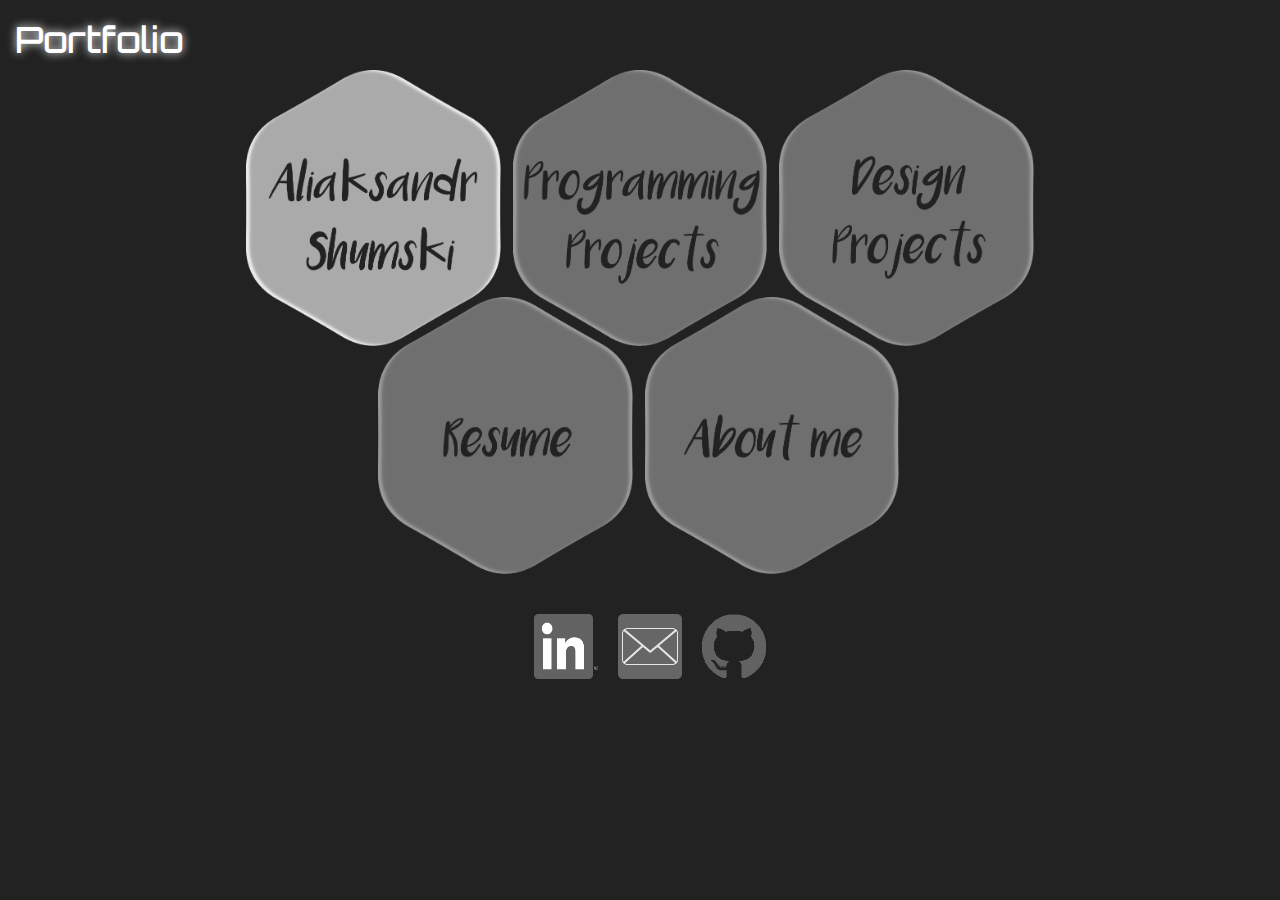
<file: index.html>
<!DOCTYPE html>
<html lang="en">
<head>
	<meta charset="utf-8">
	<meta name="viewport" content="width=device-width, initial-scale=1">
	<!-- Latest compiled and minified CSS -->
	<link rel="stylesheet" href="https://maxcdn.bootstrapcdn.com/bootstrap/3.3.7/css/bootstrap.min.css" integrity="sha384-BVYiiSIFeK1dGmJRAkycuHAHRg32OmUcww7on3RYdg4Va+PmSTsz/K68vbdEjh4u" crossorigin="anonymous">
	<link href="https://fonts.googleapis.com/css?family=Orbitron:400,700" rel="stylesheet">
	<link rel="stylesheet" type="text/css" href="css/style.css">
 	<script src="https://ajax.googleapis.com/ajax/libs/jquery/1.12.4/jquery.min.js"></script>
	<!-- Latest compiled and minified JavaScript -->
	<script src="https://maxcdn.bootstrapcdn.com/bootstrap/3.3.7/js/bootstrap.min.js" integrity="sha384-Tc5IQib027qvyjSMfHjOMaLkfuWVxZxUPnCJA7l2mCWNIpG9mGCD8wGNIcPD7Txa" crossorigin="anonymous"></script>
</head>
<body>
	<div class="container-fluid pageBody mPageAnimation">
		<h1>Portfolio</h1>
		<div class="row">
			<div class="col-sm-2" ></div>
			<div class="col-sm-8">
				<div class="row">
					<div class="col-sm-4 imageSize">
							<img class="img-responsive mainPage RotatePic" src="images/MainPage/Name.png" alt="Name Image">
					</div>
					<div class="col-sm-4 imageSize">
						<a href="programmingProjects.html">
							<img class="img-responsive mainPage RotatePic" src="images/MainPage/ProgrammingProjects.png" alt="Programming Image">
						</a>
					</div>
					<div class="col-sm-4 imageSize">
						<a href="designProjects.html">
							<img class="img-responsive mainPage RotatePic" src="images/MainPage/DesignProjects.png" alt="DesignImage">
						</a>
					</div>
				</div>
				<div class="row">
					<div class="col-sm-4 imageSize">
						<a href="Resume.html">
							<img class="img-responsive mainPage RotatePic" src="images/MainPage/Resume.png" alt="ResumeImage">
						</a>
					</div>
					<div class="col-sm-4 imageSize">
						<a href="about.html">
							<img class="img-responsive mainPage RotatePic" src="images/MainPage/AboutMe.png" alt="AboutMeImage">
						</a>
					</div>
				</div>
			</div>
			<div class="col-sm-2"></div>
		</div>
		<div class="icons">
			<a href="https://www.linkedin.com/in/aliaksandrshumski">
				<img class="img-responsive RotatePic" src="images/About/LinkenIn.png" alt="LinkenIn">
			</a>
			<a href="mailto:alexshum14@gmail.com?Subject=Email%20From%20The%20Web">
				<img class="img-responsive RotatePic" src="images/About/Email.png" alt="Email Image">
			</a>
			<a href="https://github.com/Sasha-Shum">
				<img class="img-responsive RotatePic" src="images/About/GitHubMark5.png" alt="GitHubMark">
			</a>
		</div>
	</div>
</body>
</html>
</file>
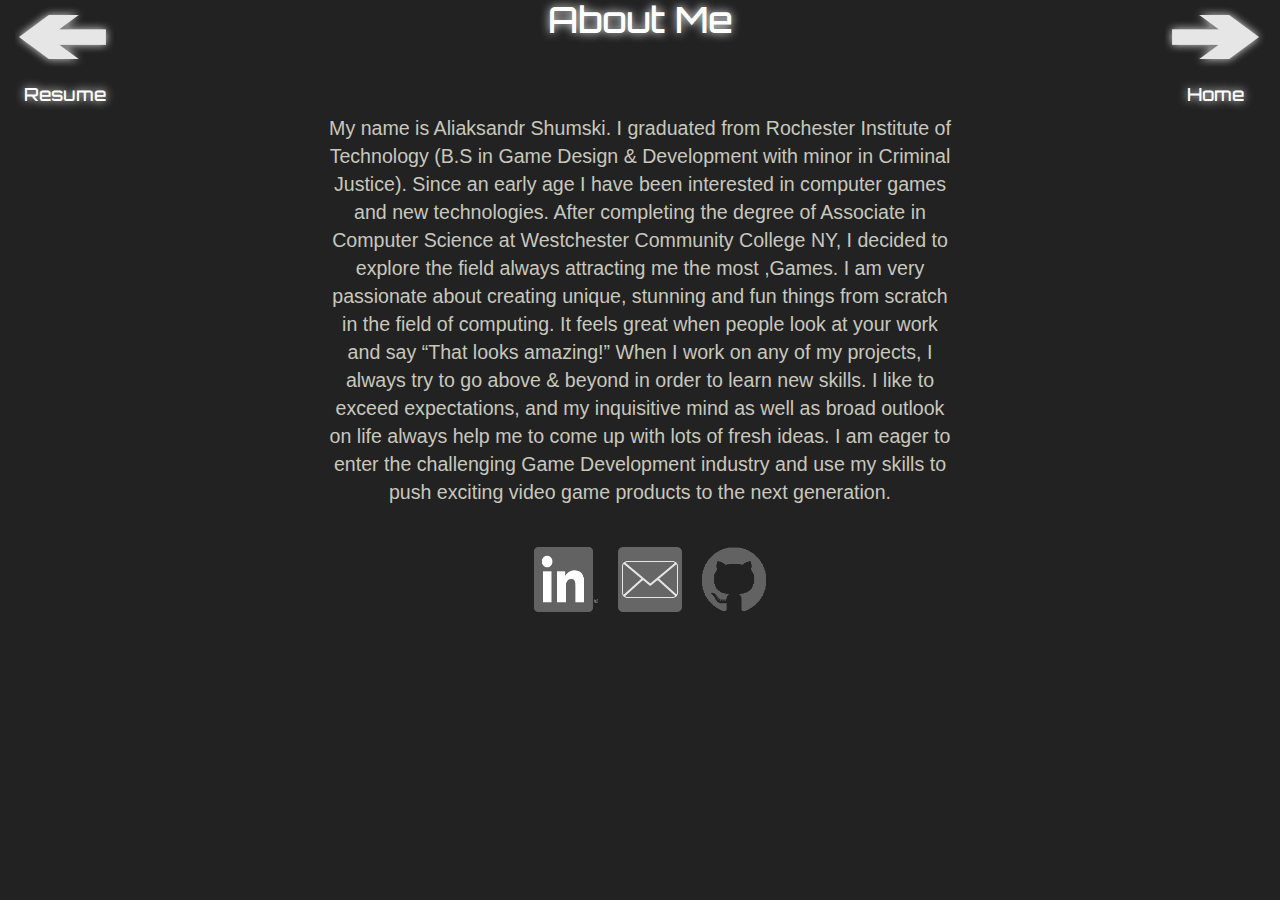
<file: about.html>
<!DOCTYPE html>
<html lang="en">
<head>
	<meta charset="utf-8">
	<meta name="viewport" content="width=device-width, initial-scale=1">
	<!-- Latest compiled and minified CSS -->
	<link rel="stylesheet" href="https://maxcdn.bootstrapcdn.com/bootstrap/3.3.7/css/bootstrap.min.css" integrity="sha384-BVYiiSIFeK1dGmJRAkycuHAHRg32OmUcww7on3RYdg4Va+PmSTsz/K68vbdEjh4u" crossorigin="anonymous">
	<link href="https://fonts.googleapis.com/css?family=Orbitron:400,700" rel="stylesheet">
	<link rel="stylesheet" type="text/css" href="css/style.css">
 	<script src="https://ajax.googleapis.com/ajax/libs/jquery/1.12.4/jquery.min.js"></script>
	<!-- Latest compiled and minified JavaScript -->
	<script src="https://maxcdn.bootstrapcdn.com/bootstrap/3.3.7/js/bootstrap.min.js" integrity="sha384-Tc5IQib027qvyjSMfHjOMaLkfuWVxZxUPnCJA7l2mCWNIpG9mGCD8wGNIcPD7Txa" crossorigin="anonymous"></script>
</head>
<body>
   	<div class="container-fluid pageBody pPageAnimation">
			<div class="pHeader">
			<a href="Resume.html">
				<figure>
					<img class="img-responsive" src="images/ProgrammingPage/ArrowLeft.png" alt="ArrowLeft"
					onmouseover="this.src='images/ProgrammingPage/ArrowLeftHover.png';"
					onmouseout="this.src='images/ProgrammingPage/ArrowLeft.png';">
					<figcaption><h4>Resume</h4></figcaption>
				</figure>
			</a>
				<h1 class="text-center">About Me</h1>
			<a href="index.html">
				<figure>
					<img class="img-responsive" src="images/ProgrammingPage/ArrowRight.png" alt="ArrowRight"
					onmouseover="this.src='images/ProgrammingPage/ArrowRightHover.png';"
					onmouseout="this.src='images/ProgrammingPage/ArrowRight.png';">
					<figcaption><h4>Home</h4></figcaption>
				</figure>
			</a>
			</div>
	</div>
	<div class="container-fluid pageBody mPageAnimation">
		<div class="AboutMeInfo text-center">
			<p>My name is Aliaksandr Shumski. I graduated from Rochester Institute of Technology (B.S in Game Design & Development with minor in Criminal Justice). Since an early age I have been interested in computer games and new technologies. After completing the degree of Associate in Computer Science at Westchester Community College NY, I decided to explore the field always attracting me the most ,Games. I am very passionate about creating unique, stunning and fun things from scratch in the field of computing. It feels great when people look at your work and say “That looks amazing!”  When I work on any of my projects, I always try to go above & beyond in order to learn new skills. I like to exceed expectations, and  my inquisitive mind as well as broad outlook on life always help me to come up with lots of fresh ideas. I am eager to enter the challenging Game Development industry and use my skills to push exciting video game products to the next generation.</p>
		</div>
		<div class="icons">
			<a href="https://www.linkedin.com/in/aliaksandrshumski">
				<img class="img-responsive RotatePic" src="images/About/LinkenIn.png" alt="LinkenIn">
			</a>
			<a href="mailto:alexshum14@gmail.com?Subject=Email%20From%20The%20Web">
				<img class="img-responsive RotatePic" src="images/About/Email.png" alt="Email Image">
			</a>
			<a href="https://github.com/Sasha-Shum">
				<img class="img-responsive RotatePic" src="images/About/GitHubMark5.png" alt="GitHubMark">
			</a>
		</div>
	</div>
</body>
</html>
</file>
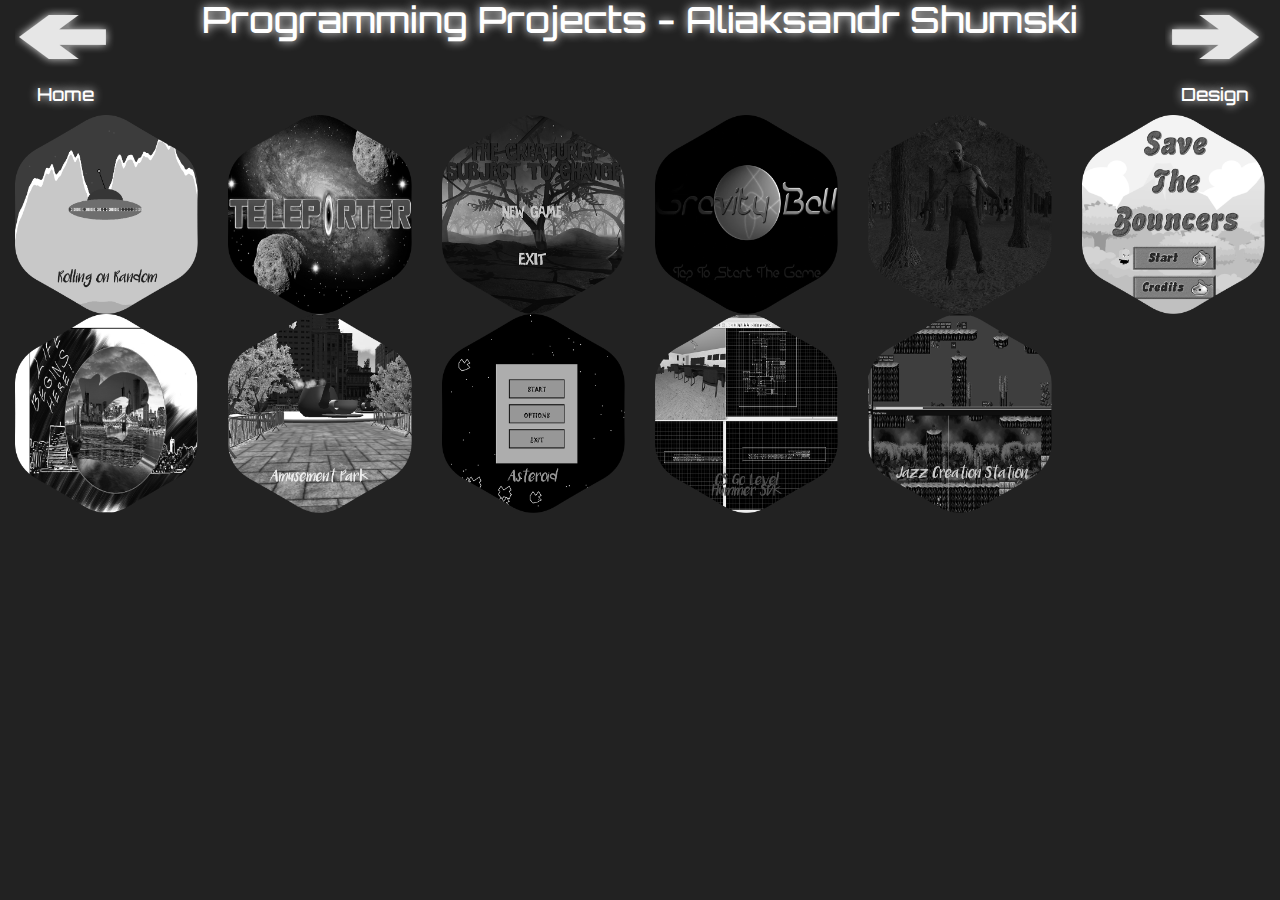
<file: programmingProjects.html>
<!DOCTYPE html>
<html lang="en">
<head>
	<meta charset="utf-8">
	<meta name="viewport" content="width=device-width, initial-scale=1">
	<!-- Latest compiled and minified CSS -->
	<link rel="stylesheet" href="https://maxcdn.bootstrapcdn.com/bootstrap/3.3.7/css/bootstrap.min.css" integrity="sha384-BVYiiSIFeK1dGmJRAkycuHAHRg32OmUcww7on3RYdg4Va+PmSTsz/K68vbdEjh4u" crossorigin="anonymous">
	<link href="https://fonts.googleapis.com/css?family=Orbitron:400,700" rel="stylesheet">
	<link rel="stylesheet" type="text/css" href="css/style.css">
 	<script src="https://ajax.googleapis.com/ajax/libs/jquery/1.12.4/jquery.min.js"></script>
	<!-- Latest compiled and minified JavaScript -->
	<script src="https://maxcdn.bootstrapcdn.com/bootstrap/3.3.7/js/bootstrap.min.js" integrity="sha384-Tc5IQib027qvyjSMfHjOMaLkfuWVxZxUPnCJA7l2mCWNIpG9mGCD8wGNIcPD7Txa" crossorigin="anonymous"></script>
</head>
<body>
	<div class="container-fluid pageBody pPageAnimation">
			<div class="pHeader">
			<a href="index.html">
				<figure>
					<img class="img-responsive" src="images/ProgrammingPage/ArrowLeft.png" alt="ArrowLeft" onmouseover="this.src='images/ProgrammingPage/ArrowLeftHover.png';"
					onmouseout="this.src='images/ProgrammingPage/ArrowLeft.png';">
					<figcaption><h4>Home</h4></figcaption>
				</figure>
			</a>
				<h1 class="text-center">Programming Projects - Aliaksandr Shumski</h1>
			<a href="designProjects.html">
				<figure>
					<img class="img-responsive" src="images/ProgrammingPage/ArrowRight.png" alt="ArrowRight"
					onmouseover="this.src='images/ProgrammingPage/ArrowRightHover.png';"
					onmouseout="this.src='images/ProgrammingPage/ArrowRight.png';">
					<figcaption><h4>Design</h4></figcaption>
				</figure>
			</a>
			</div>
	</div>
	<div class="container-fluid pageBody pPageAnimation">
		<div class="row">
			<div class="col-sm-2 imageSize">
				<a href="#openModal">
					<img class="img-responsive mainPage RotatePic" src="images/ProgrammingPage/RollingOnRandom.png" alt="Rolling Random">
				</a>
			</div>
			<div class="col-sm-2 imageSize">
				<a href="#openModalTeleporter">
					<img class="img-responsive mainPage RotatePic" src="images/ProgrammingPage/Teleporter.png" alt="Teleporter">
				</a>
			</div>
			<div class="col-sm-2 imageSize">
				<a href="#openModalCreature">
					<img class="img-responsive mainPage RotatePic" src="images/ProgrammingPage/TheCreature.png" alt="TheCreature">
				</a>
			</div>
			<div class="col-sm-2 imageSize">
				<a href="#openModalGravityBall">
					<img class="img-responsive mainPage RotatePic" src="images/ProgrammingPage/GraviBall.png" alt="GraviBall">
				</a>
			</div>
			<div class="col-sm-2 imageSize">
				<a href="#openModalZombieWorld">
					<img class="img-responsive mainPage RotatePic" src="images/ProgrammingPage/ZombieWorld.png" alt="ZombieWorld">
				</a>
			</div>
			<div class="col-sm-2 imageSize">
				<a href="#openModalSaveTheBouncers">
					<img class="img-responsive mainPage RotatePic" src="images/ProgrammingPage/SaveTheBouncer.png" alt="SaveTheBouncer">
				</a>
			</div>
		</div>
		<div class="row">
			<div class="col-sm-2 imageSize">
				<a href="#openModalLifeCommander">
					<img class="img-responsive mainPage RotatePic" src="images/ProgrammingPage/LifeCommander.png" alt="LifeCommander">
				</a>
			</div>
			<div class="col-sm-2 imageSize">
				<a href="#openModalAmusementPark">
					<img class="img-responsive mainPage RotatePic" src="images/ProgrammingPage/AmusementPark.png" alt="AmusementPark">
				</a>
			</div>
			<div class="col-sm-2 imageSize">
				<a href="#openModalAsteroids">
					<img class="img-responsive mainPage RotatePic" src="images/ProgrammingPage/Asteroid.png" alt="Asteroid">
				</a>
			</div>
			<div class="col-sm-2 imageSize">
				<a href="#openModalHammer">
					<img class="img-responsive mainPage RotatePic" src="images/ProgrammingPage/HummerSDK.png" alt="Hummer SDK">
				</a>
			</div>
			<div class="col-sm-2 imageSize">
				<a href="#openModalJCS">
					<img class="img-responsive mainPage RotatePic" src="images/ProgrammingPage/JCS.png" alt="Jazz Creation Station">
				</a>			
			</div>
			<div class="col-sm-2 imageSize">
			</div>
		</div>
	</div>
	<div id="openModal" class="modalDialog">
		<div>
			<a href="#close" title="Close" class="close">X</a>
			<h2 class="text-center"> Rolling On Random </h2>
			<p class="text-center"><b>Language:</b> Java <b>Platform:</b> Processing <b>Year:</b> 2015 Solo Project</p>
			<div id="rollingOnRandomCarousel" class="carousel slide" data-ride="carousel">
				<ol class="carousel-indicators">
					<li data-target="#rollingOnRandomCarousel" data-slide-to="0" class="active"></li>
					<li data-target="#rollingOnRandomCarousel" data-slide-to="1"></li>
					<li data-target="#rollingOnRandomCarousel" data-slide-to="2"></li>
				</ol>

				<div class="carousel-inner" role="listbox">
					<div class="item active">
						<img src="images/ProgrammingPage/ROR/Pic1.PNG" alt="RollingOnRandom1">
					</div>
					<div class="item">
						<img src="images/ProgrammingPage/ROR/Pic2.PNG" alt="RollingOnRandom2">
					</div>
					<div class="item">
						<img src="images/ProgrammingPage/ROR/Pic3.PNG" alt="RollingOnRandom3">
					</div>
				</div>
			</div>
			<div class="description">
				<h4>Description:</h4>
				<p>This project is a nice visual presentation of programmatically randomized visuals.</p>
				<h4> Mechanics:</h4>
				<p> A lot of randomization was used while we were working on this project.  The number of clouds and colors on the UFO ship were created by using randomized functions. Perlin Noise was used when creating the hills, water and UFO antenna.</p>
			</div>
		</div>
	</div>

	<div id="openModalTeleporter" class="modalDialog">
		<div>
			<a href="#close" title="Close" class="close">X</a>
			<h2 class="text-center"> Teleporter </h2>
			<p class="text-center"><b>Language:</b> Swift <b>Platform:</b> Xcode 7.1 <b>Year:</b> 2016 Team Project (2 people)</p>
			<div id="Teleporter" class="carousel slide" data-ride="carousel">
				<ol class="carousel-indicators">
					<li data-target="#Teleporter" data-slide-to="0" class="active"></li>
					<li data-target="#Teleporter" data-slide-to="1"></li>
					<li data-target="#Teleporter" data-slide-to="2"></li>
					<li data-target="#Teleporter" data-slide-to="3"></li>
					<li data-target="#Teleporter" data-slide-to="4"></li>
					<li data-target="#Teleporter" data-slide-to="5"></li>
				</ol>

				<div class="carousel-inner carouselHeight" role="listbox">
					<div class="item active">
						<iframe width="560" height="315" src="https://www.youtube.com/embed/ma-s5yFY1cc" frameborder="0" allowfullscreen></iframe>
					</div>
					<div class="item">
						<img src="images/ProgrammingPage/Teleport/Pic1.PNG" alt="Teleport1">
					</div>
					<div class="item">
						<img src="images/ProgrammingPage/Teleport/Pic2.PNG" alt="Teleport2">
					</div>
					<div class="item">
						<img src="images/ProgrammingPage/Teleport/Pic3.PNG" alt="Teleport3">
					</div>
					<div class="item">
						<img src="images/ProgrammingPage/Teleport/Pic4.PNG" alt="Teleport4">
					</div>
					<div class="item">
						<img src="images/ProgrammingPage/Teleport/Pic5.PNG" alt="Teleport5">
					</div>
					<div class="item">
						<img src="images/ProgrammingPage/Teleport/Pic6.PNG" alt="Teleport6">
					</div>
				</div>
			</div>
			<div class="description">
				<h4>Description:</h4>
				<p>Teleporter is a defense based arcade game. The main goal is to protect your space ship from asteroids using a teleporter that you can control.</p>
				<h4> Mechanics:</h4>
				<p> The player can’t move the space ship, but they have an ability to create a teleporter by tapping on the screen. The teleporter can catch an asteroid and fire it in order to destroy other asteroids. The teleporter can be rotated 90 degrees and can contain only one asteroid. If the player fails to protect their ship, the game is over. Once all the asteroids are destroyed, the new wave of countdown appears and notifies the player about upcoming new wave.</p>
			</div>
		</div>
	</div>

	<div id="openModalCreature" class="modalDialog">
		<div>
			<a href="#close" title="Close" class="close">X</a>
			<h2 class="text-center"> The Creature: Subject To Change </h2>
			<p class="text-center"><b>Language:</b> C# <b>Platform:</b> Unity <b>Year:</b> 2016 Team Project (6 people. 3 Designers 3 Programmers)</p>
			<div id="Creature" class="carousel slide" data-ride="carousel">
				<ol class="carousel-indicators">
					<li data-target="#Creature" data-slide-to="0" class="active"></li>
					<li data-target="#Creature" data-slide-to="1"></li>
					<li data-target="#Creature" data-slide-to="2"></li>
					<li data-target="#Creature" data-slide-to="3"></li>
					<li data-target="#Creature" data-slide-to="4"></li>
					<li data-target="#Creature" data-slide-to="5"></li>
				</ol>

				<div class="carousel-inner carouselHeight" role="listbox">
					<div class="item active">
						<img src="images/ProgrammingPage/TheCreature/Pic1.png" alt="TheCreature1">
					</div>
					<div class="item">
						<img src="images/ProgrammingPage/TheCreature/Pic2.png" alt="TheCreature2">
					</div>
					<div class="item">
						<img src="images/ProgrammingPage/TheCreature/Pic3.png" alt="TheCreature3">
					</div>
					<div class="item">
						<img src="images/ProgrammingPage/TheCreature/Pic4.png" alt="TheCreature4">
					</div>
					<div class="item">
						<img src="images/ProgrammingPage/TheCreature/Pic5.png" alt="TheCreature5">
					</div>
					<div class="item">
						<img src="images/ProgrammingPage/TheCreature/Pic6.png" alt="TheCreature6">
					</div>
				</div>
			</div>
			<div class="description">
				<h4>Description:</h4>
				<p>“The Creature” is a 3D adventure game based on the story of Frankenstein, where you are a creature created in the lab and whose father was killed by villagers. Now you seek revenge and nothing stops you.</p>
				<h4> Mechanics:</h4>
				<p> The game allows the player to change the creature's body parts. Each body part has a fixed amount of health and can be destroyed. By killing enemies, the player can pick up the enemies' body parts and attach them instead of theirs. Switching body parts is done through a mouse click and the inventory system. The creature also has a grappling hook allowing to grapple to specific points. Also, the grappling hook can be used to grab the enemy and pull them towards the creature. The game has 8 levels and each level requires different actions from the player. </p>
				<h4>My Work:</h4>
				<p>During this project I was responsible for the visual design of the menus, visual effects, inventory system and grappling hook functionality.</p>
			</div>
		</div>
	</div>



	<div id="openModalGravityBall" class="modalDialog">
		<div>
			<a href="#close" title="Close" class="close">X</a>
			<h2 class="text-center"> GravityBall</h2>
			<p class="text-center"><b>Language:</b> Swift <b>Platform:</b> Xcode 7.1 <b>Year:</b> 2016 Solo Project</p>
			<div id="GaviBall" class="carousel slide" data-ride="carousel">
				<ol class="carousel-indicators">
					<li data-target="#GaviBall" data-slide-to="0" class="active"></li>
					<li data-target="#GaviBall" data-slide-to="1"></li>
					<li data-target="#GaviBall" data-slide-to="2"></li>
					<li data-target="#GaviBall" data-slide-to="3"></li>
					<li data-target="#GaviBall" data-slide-to="4"></li>
					<li data-target="#GaviBall" data-slide-to="5"></li>
				</ol>
				<div class="carousel-inner carouselHeight" role="listbox">
					<div class="item active">
						<iframe width="560" height="315" src="https://www.youtube.com/embed/fIlNrAd2tcc" frameborder="0" allowfullscreen></iframe>
					</div>
					<div class="item">
						<img src="images/ProgrammingPage/GraviBall/Pic1.PNG" alt="GraviBall1">
					</div>
					<div class="item">
						<img src="images/ProgrammingPage/GraviBall/Pic2.PNG" alt="GraviBall2">
					</div>
					<div class="item">
						<img src="images/ProgrammingPage/GraviBall/Pic3.PNG" alt="GraviBall3">
					</div>
					<div class="item">
						<img src="images/ProgrammingPage/GraviBall/Pic4.PNG" alt="GraviBall4">
					</div>
					<div class="item">
						<img src="images/ProgrammingPage/GraviBall/Pic5.PNG" alt="GraviBall5">
					</div>
				</div>
			</div>
			<div class="description">
				<h4>Description:</h4>
				<p>GraviBall is a physics-based arcade game where the user controls a gravitational ball, tries to collect all the stars (collectibles) on the level as well as hidden elements and tries to find the way out of the level. </p>
				<h4> Mechanics:</h4>
				<p> The gameplay mechanics reminds of the one in “Flappy Bird”, where the user have to tap on the screen to move the ball. The game has six levels. Each level is unique and adds more and more elements as you progress. The light in the game plays a crucial part, because it helps to see not only what is around you but also where the hidden elements are. If you get close enough to a hidden element, it will appear on the screen. If you move away, it will disappear again. Also, as you get closer to collectibles, they will be attracted by you and will move toward you. Some of the traps in the game will also move toward you as you get closer to them. Some of them will just push you back and some traps will re-size you and make you smaller.  </p>
				<h4>Challenge:</h4>
				<p>The main challenge of this project was to balance the game as well as levels and to create fun and entertaining gameplay. The project was created in a short amount of time. Since it was a solo project, I had to spend a lot of time on game visuals. I also had to learn how to work with swift physics and tried to use variety of it in order to create good mechanics for the game. </p>
			</div>
		</div>
	</div>


	<div id="openModalZombieWorld" class="modalDialog">
		<div>
			<a href="#close" title="Close" class="close">X</a>
			<h2 class="text-center"> Zombie World</h2>
			<p class="text-center"><b>Language:</b> C# <b>Platform:</b> Unity <b>Year:</b> 2015 Solo Project</p>
			<div id="ZombieWorld" class="carousel slide" data-ride="carousel">
				<ol class="carousel-indicators">
					<li data-target="#ZombieWorld" data-slide-to="0" class="active"></li>
					<li data-target="#ZombieWorld" data-slide-to="1"></li>
					<li data-target="#ZombieWorld" data-slide-to="2"></li>
					<li data-target="#ZombieWorld" data-slide-to="3"></li>
					<li data-target="#ZombieWorld" data-slide-to="4"></li>
					<li data-target="#ZombieWorld" data-slide-to="5"></li>
					<li data-target="#ZombieWorld" data-slide-to="6"></li>
					<li data-target="#ZombieWorld" data-slide-to="7"></li>
				</ol>
				<div class="carousel-inner carouselHeight" role="listbox">
					<div class="item active">
						<img src="images/ProgrammingPage/ZombieWorld/Pic1.png" alt="ZombieWorld1">
					</div>
					<div class="item">
						<img src="images/ProgrammingPage/ZombieWorld/Pic2.png" alt="ZombieWorld2">
					</div>
					<div class="item">
						<img src="images/ProgrammingPage/ZombieWorld/Pic3.png" alt="ZombieWorld3">
					</div>
					<div class="item">
						<img src="images/ProgrammingPage/ZombieWorld/Pic4.png" alt="ZombieWorld4">
					</div>
					<div class="item">
						<img src="images/ProgrammingPage/ZombieWorld/Pic5.png" alt="ZombieWorld5">
					</div>
					<div class="item">
						<img src="images/ProgrammingPage/ZombieWorld/Pic6.png" alt="ZombieWorld6">
					</div>
					<div class="item">
						<img src="images/ProgrammingPage/ZombieWorld/Pic7.png" alt="ZombieWorld7">
					</div>
					<div class="item">
						<img src="images/ProgrammingPage/ZombieWorld/Pic8.png" alt="ZombieWorld8">
					</div>
				</div>
			</div>
			<div class="description">
				<h4>Description:</h4>
				<p>Zombie world is a first person survival playground. The main goal is to avoid zombies and try to save as many soldiers as you can by finding a switch allowing to open the city's gates. </p>
				<h4> Mechanics:</h4>
				<p> This project utilizes different steering behaviors for AI such as: pursue, evade, wander, arrival to the point and flocking. Zombies in the city try to chase you or soldiers as soon as they see you. The visual field of a zombie is 120 degrees, so they detect the player or soldiers if they are in the radius of the zombies’ vision. Otherwise, they just wander around. Soldiers also wander around until they see zombies. As soon as a zombie gets closer to the soldiers, the soldiers try to evade. If the player activates the pressure plate, which opens the gates, the soldiers will try to evade as well as run toward the safe zone behind the gates.</p>
				<h4>Challenge:</h4>
				<p>The main challenge in this project was to resolve collision detection. Due to a very large number of obstacles on the map, AI was getting stuck all the time. Also, it was quite a challenge to design a level and make it convey “the end of the world” feeling to the player.</p>
			</div>
		</div>
	</div>


	<div id="openModalSaveTheBouncers" class="modalDialog">
		<div>
			<a href="#close" title="Close" class="close">X</a>
			<h2 class="text-center"> Save The Bouncers</h2>
			<p class="text-center"><b>Language:</b> Java Script <b>Platform:</b> Phaser <b>Year:</b> 2016 Solo Project</p>
			<div id="SaveBouncers" class="carousel slide" data-ride="carousel">
				<ol class="carousel-indicators">
					<li data-target="#SaveBouncers" data-slide-to="0" class="active"></li>
					<li data-target="#SaveBouncers" data-slide-to="1"></li>
					<li data-target="#SaveBouncers" data-slide-to="2"></li>
					<li data-target="#SaveBouncers" data-slide-to="3"></li>
					<li data-target="#SaveBouncers" data-slide-to="4"></li>
					<li data-target="#SaveBouncers" data-slide-to="5"></li>
				</ol>
				<div class="carousel-inner carouselHeight" role="listbox">
					<div class="item active">
						<img src="images/ProgrammingPage/SaveTheBouncers/Pic1.PNG" alt="SaveBouncers1">
					</div>
					<div class="item">
						<img src="images/ProgrammingPage/SaveTheBouncers/Pic2.PNG" alt="SaveBouncers1">
					</div>
					<div class="item">
						<img src="images/ProgrammingPage/SaveTheBouncers/Pic3.PNG" alt="SaveBouncers1">
					</div>
					<div class="item">
						<img src="images/ProgrammingPage/SaveTheBouncers/Pic4.PNG" alt="SaveBouncers1">
					</div>
					<div class="item">
						<img src="images/ProgrammingPage/SaveTheBouncers/Pic5.PNG" alt="SaveBouncers1">
					</div>
					<div class="item">
						<img src="images/ProgrammingPage/SaveTheBouncers/Pic6.PNG" alt="SaveBouncers1">
					</div>
				</div>
			</div>
			<div class="description">
				<h4>Description:</h4>
				<p>Save The Bouncers is an arcade game similar to “Mario”. Your goal is to collect all the bouncers on the map. The player has to avoid enemies and traps as they instantly kill the player.</p>
				<h4> Mechanics:</h4>
				<p> The game controls are similar to the ones in “Mario”. You are in charge of the main character collecting coins and bouncers. Jumping on top of the enemies kills them and bounces the main character up. Also, the player can perform a double jump using coins, enemies and bouncers for the second jump.  The traps have different speeds and timing and therefore create a challenge for the player.</p>
				<h4>Challenge:</h4>
				<p>I had to educate myself how to use the Phaser framework as well as the software that help to create a map and generates a JSON file with location of each tile on the map. Also, I spent a lot of hours working on the level design and balance.</p>
			</div>
		</div>
	</div>

	<div id="openModalLifeCommander" class="modalDialog">
		<div>
			<a href="#close" title="Close" class="close">X</a>
			<h2 class="text-center"> Life Commander</h2>
			<p class="text-center"><b>Language:</b> C# <b>Platform:</b> WPF & Visual Studio <b>Year:</b> 2013 Group Project (3 people)</p>
			<div id="LifeCommander" class="carousel slide" data-ride="carousel">
				<ol class="carousel-indicators">
					<li data-target="#LifeCommander" data-slide-to="0" class="active"></li>
					<li data-target="#LifeCommander" data-slide-to="1"></li>
					<li data-target="#LifeCommander" data-slide-to="2"></li>
					<li data-target="#LifeCommander" data-slide-to="3"></li>
					<li data-target="#LifeCommander" data-slide-to="4"></li>
					<li data-target="#LifeCommander" data-slide-to="5"></li>
				</ol>
				<div class="carousel-inner carouselHeight" role="listbox">
					<div class="item active">
						<img src="images/ProgrammingPage/LifeCommander/Pic1.PNG" alt="LifeCommander1">
					</div>
					<div class="item">
						<img src="images/ProgrammingPage/LifeCommander/Pic2.PNG" alt="LifeCommander2">
					</div>
					<div class="item">
						<img src="images/ProgrammingPage/LifeCommander/Pic3.PNG" alt="LifeCommander3">
					</div>
					<div class="item">
						<img src="images/ProgrammingPage/LifeCommander/Pic4.PNG" alt="LifeCommander4">
					</div>
					<div class="item">
						<img src="images/ProgrammingPage/LifeCommander/Pic5.PNG" alt="LifeCommander5">
					</div>
					<div class="item">
						<img src="images/ProgrammingPage/LifeCommander/Pic6.png" alt="LifeCommander6">
					</div>
				</div>
			</div>
			<div class="description">
				<h4>Description:</h4>
				<p>Life Commander is a life simulation game with some micromanagement. The player's main goal is to manage the character's life and live as long as they can. The character gets older every year and the player has to micromanage their life: send them to school, to work, cure the character if they get sick, move to another country, buy property etc. But for every action the player does, they should have enough money to pay for it. </p>
				<h4> Mechanics:</h4>
				<p> The player has one main button and a lot of buttons for micromanagement.  One time clicking on the main button allows the player to progress a year, while clicking on  the buttons for micromanagement allows the character  to attend school, to travel, to buy property, etc.</p>
				<h4>My Work:</h4>
				<p>During this team project, I was working on game visual aspects as well as the  character creation menu, map, travel system and custom Windows Forms. Also, for the travel system and character creation, I had to work with a database.</p>
				<h4>Challenge:</h4>
				<p>We wanted to create something new and unique for this project. Therefore, I decided to create custom Windows Forms using WPF. The main challenge was to create an interactive map. I wanted the player's  clicking on any part of the map to find the country clicked on in the database and to move the player to that country. Also, in order to show the player where they point at, I had to make each region to have a selected effect (change the color). The map was created by using SVG image and converted to the XAML,and then I had to associate each path with the proper country and make it interactive.</p>
			</div>
		</div>
	</div>


	<div id="openModalAmusementPark" class="modalDialog">
		<div>
			<a href="#close" title="Close" class="close">X</a>
			<h2 class="text-center"> Amusement Park</h2>
			<p class="text-center"><b>Language:</b> C# <b>Platform:</b> Unity <b>Year:</b> 2015 Solo Project</p>
			<div id="APark" class="carousel slide" data-ride="carousel">
				<ol class="carousel-indicators">
					<li data-target="#APark" data-slide-to="0" class="active"></li>
					<li data-target="#APark" data-slide-to="1"></li>
					<li data-target="#APark" data-slide-to="2"></li>
					<li data-target="#APark" data-slide-to="3"></li>
				</ol>
				<div class="carousel-inner carouselHeight" role="listbox">
					<div class="item active">
						<img src="images/ProgrammingPage/Apark/Pic1.PNG" alt="AmusementPark1">
					</div>
					<div class="item">
						<img src="images/ProgrammingPage/Apark/Pic2.PNG" alt="AmusementPark1">
					</div>
					<div class="item">
						<img src="images/ProgrammingPage/Apark/Pic3.PNG" alt="AmusementPark1">
					</div>
					<div class="item">
						<img src="images/ProgrammingPage/Apark/Pic4.PNG" alt="AmusementPark1">
					</div>
				</div>
			</div>
			<div class="description">
				<h4>Description:</h4>
				<p>Visual experience for the Amusement Park</p>
			</div>
		</div>
	</div>



	<div id="openModalAsteroids" class="modalDialog">
		<div>
			<a href="#close" title="Close" class="close">X</a>
			<h2 class="text-center"> Asteroids</h2>
			<p class="text-center"><b>Language:</b> Java <b>Platform:</b> Processing <b>Year:</b> 2015 Solo Project</p>
			<div id="Asteroids" class="carousel slide" data-ride="carousel">
				<ol class="carousel-indicators">
					<li data-target="#Asteroids" data-slide-to="0" class="active"></li>
					<li data-target="#Asteroids" data-slide-to="1"></li>
					<li data-target="#Asteroids" data-slide-to="2"></li>
				</ol>
				<div class="carousel-inner carouselHeight" role="listbox">
					<div class="item active">
						<img src="images/ProgrammingPage/Asteroids/Pic1.png" alt="Asteroids1">
					</div>
					<div class="item">
						<img src="images/ProgrammingPage/Asteroids/Pic2.png" alt="Asteroids2">
					</div>
					<div class="item">
						<img src="images/ProgrammingPage/Asteroids/Pic3.png" alt="Asteroids3">
					</div>
				</div>
			</div>
			<div class="description">
				<h4>Description:</h4>
				<p>Asteroid is an arcade space shooter once created by Atari in 1979. This project is an implementation of an old asteroid game.</p>
				<h4> Mechanics:</h4>
				<p> You control a space ship and try to destroy asteroids. Once you hit an asteroid, it splits into two. If you shoot the asteroid again, you destroy it. The game also has a good sound track, which can be turned off by turning the volume down.</p>
				<h4>Challenge:</h4>
				<p>Processing is not build for full-screen applications, but I thought it would be cool to make one. Therefore, I had to spend a lot of time and put a lot of effort into making it full-screen. </p>
			</div>
		</div>
	</div>

	<div id="openModalHammer" class="modalDialog">
		<div>
			<a href="#close" title="Close" class="close">X</a>
			<h2 class="text-center"> Hammer SDK</h2>
			<p class="text-center"><b>Platform:</b> Hammer SDK <b>Year:</b> 2016 Solo Project</p>
			<div id="HammerSDK" class="carousel slide" data-ride="carousel">
				<ol class="carousel-indicators">
					<li data-target="#HammerSDK" data-slide-to="0" class="active"></li>
					<li data-target="#HammerSDK" data-slide-to="1"></li>
					<li data-target="#HammerSDK" data-slide-to="2"></li>
				</ol>
				<div class="carousel-inner carouselHeight" role="listbox">
					<div class="item active">
						<iframe width="560" height="315" src="https://www.youtube.com/embed/mHftgcubFKo" frameborder="0" allowfullscreen></iframe>
					</div>
					<div class="item">
						<img src="images/ProgrammingPage/HammerSDK/Pic1.PNG" alt="HammerSDK1">
					</div>
					<div class="item">
						<img src="images/ProgrammingPage/HammerSDK/Pic2.PNG" alt="HammerSDK2">
					</div>
				</div>
			</div>
			<div class="description">
				<h4>Description:</h4>
				<p>Level Design created with Hammer SDK for CS GO game</p>
				<h4>Challenge:</h4>
				<p>I had to learn Hammer SDK myself. </p>
			</div>
		</div>
	</div>


	<div id="openModalJCS" class="modalDialog">
		<div>
			<a href="#close" title="Close" class="close">X</a>
			<h2 class="text-center"> Jazz Jack Rabbit 2 Map</h2>
			<p class="text-center"><b>Platform:</b> Jazz Creation Station <b>Year:</b> 2016 Solo Project</p>
			<div id="JCS" class="carousel slide" data-ride="carousel">
				<ol class="carousel-indicators">
					<li data-target="#JCS" data-slide-to="0" class="active"></li>
					<li data-target="#JCS" data-slide-to="1"></li>
				</ol>
				<div class="carousel-inner carouselHeight" role="listbox">
					<div class="item active">
						<iframe width="560" height="315" src="https://www.youtube.com/embed/f_1Mt_G4GYk" frameborder="0" allowfullscreen></iframe>
					</div>
					<div class="item">
						<img src="images/ProgrammingPage/JazzCreationStation/Pic1.PNG" alt="HammerSDK1">
					</div>
				</div>
			</div>
			<div class="description">
				<h4>Description:</h4>
				<p>Level Design created with Jazz Creation Station for Jazz Jack Rabbit 2 Game</p>
				<h4>Challenge:</h4>
				<p>I had to learn JCS SDK myself. Jazz Jack Rabbit 2 is an old game and not a lot of information is out there. With trial and error I was able to teach myself and create a level for the game</p>
			</div>
		</div>
	</div>



</body>
</html>
</file>
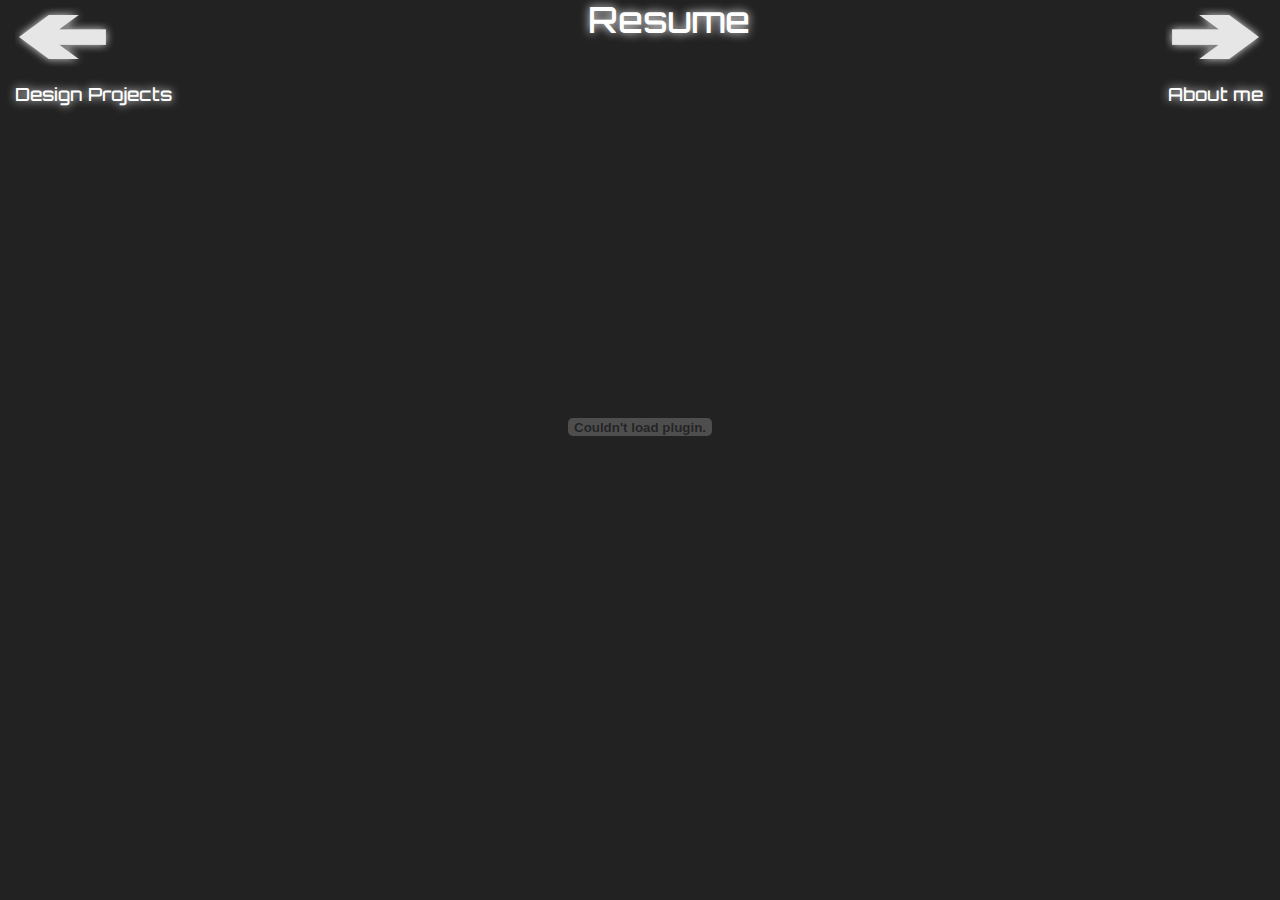
<file: Resume.html>
<!DOCTYPE html>
<html lang="en">
<head>
	<meta charset="utf-8">
	<meta name="viewport" content="width=device-width, initial-scale=1">
	<!-- Latest compiled and minified CSS -->
	<link rel="stylesheet" href="https://maxcdn.bootstrapcdn.com/bootstrap/3.3.7/css/bootstrap.min.css" integrity="sha384-BVYiiSIFeK1dGmJRAkycuHAHRg32OmUcww7on3RYdg4Va+PmSTsz/K68vbdEjh4u" crossorigin="anonymous">
	<link href="https://fonts.googleapis.com/css?family=Orbitron:400,700" rel="stylesheet">
	<link rel="stylesheet" type="text/css" href="css/style.css">
 	<script src="https://ajax.googleapis.com/ajax/libs/jquery/1.12.4/jquery.min.js"></script>
	<!-- Latest compiled and minified JavaScript -->
	<script src="https://maxcdn.bootstrapcdn.com/bootstrap/3.3.7/js/bootstrap.min.js" integrity="sha384-Tc5IQib027qvyjSMfHjOMaLkfuWVxZxUPnCJA7l2mCWNIpG9mGCD8wGNIcPD7Txa" crossorigin="anonymous"></script>
</head>
<body>
   	<div class="container-fluid pageBody pPageAnimation">
			<div class="pHeader">
			<a href="designProjects.html">
				<figure>
					<img class="img-responsive" src="images/ProgrammingPage/ArrowLeft.png" alt="ArrowLeft"
					onmouseover="this.src='images/ProgrammingPage/ArrowLeftHover.png';"
					onmouseout="this.src='images/ProgrammingPage/ArrowLeft.png';">
					<figcaption><h4>Design Projects</h4></figcaption>
				</figure>
			</a>
				<h1 class="text-center">Resume</h1>
			<a href="about.html">
				<figure>
					<img class="img-responsive" src="images/ProgrammingPage/ArrowRight.png" alt="ArrowRight"
					onmouseover="this.src='images/ProgrammingPage/ArrowRightHover.png';"
					onmouseout="this.src='images/ProgrammingPage/ArrowRight.png';">
					<figcaption><h4>About me</h4></figcaption>
				</figure>
			</a>
			</div>
	</div>
	<div class="container-fluid pageBody mPageAnimation">
		<div class='embed-responsive' style='padding-bottom:50%'>
    		<object data='documents/AliaksandrShumskiResumeDesign.pdf' type='application/pdf' width='100%' height='100%'></object>
		</div>
	</div>
</body>
</html>
</file>
<file: css/style.css>
body{
	background-color: #222222;
}

h1, h4 {
	font-family: 'Orbitron', sans-serif;
color: #fff;
text-shadow: #fff 0 0 10px;
}


.mainPage{
max-width: 100%;
max-height: 100%;

}

figcaption {
	text-align: center;
}

.pageBody {
	animation-duration: 0.5s;
	transition-timing-function: ease-in;
	animation-fill-mode:both;
}

.mPageAnimation {
	animation-name: fadeAndMoveLeft;
}

.pPageAnimation {
	animation-name: fadeAndMoveRight;
}


.pHeader {
	display: flex;
	margin: 0 auto;
}

.pHeader h1 {
	margin: 0 auto;
}


.modalDialog {
	position: fixed;
	top:0;
	right:0;
	bottom: 0;
	left: 0;
	background: rgba(0,0,0,0.8);
	z-index: 99999;
	opacity: 0;
	-webkit-transition: opacity 400ms ease-in;
	-moz-transition: opacity 400ms ease-in;
	transition: opacity 400ms ease-in;
	pointer-events: none;
}


.modalDialog:target{
	opacity: 1;
	pointer-events: auto;

}

.modalDialog > div {
	width: 600px;
	height: 600px;
	position: relative;
	margin: 10% auto;
	padding: 5px 20px 13px 20px;
	border-radius: 10px;
	background: #fff;
	background: -moz-linear-gradient(#fff, #999);
	background: -webkit-linear-gradient(#fff, #999);
	background: -o-linear-gradient(#fff, #999);
}

.description {
	height: 140px;
	overflow-y: auto;

}



.carouselHeight {
	height:335px;
}


.designImageSettings img[src*="Fire"] {
		width: 75%;
		margin: 0 auto;
	}

.designImageSettings img[src*="Water"], img[src*="LightThemUp1.png"], img[src*="MainPoster"] {
		width: 82%;
		margin: 0 auto;
	}

.designImageSettings img[src*="RegFront"]  {
	width:45%;
	margin: 0 auto;
}

.designImageSettings img[src*="RegBack"], img[src*="SpecBack"], img[src*="SpecFront"] {
	margin: 0 auto;
}


.designImageSettings img[src*="Poster"]  {
	width:38%;
	margin: 0 auto;
}


.designImageSettings img[src*="SheriffBack"],img[src*="RobberBack"], img[src*="ToolsBack"],img[src*="Movement"],
img[src*="LookForACard"], img[src*="PlayLess"]  {
	width:42%;
	margin: 0 auto;
}





.close {
	background: #ff0021;
	color: #ffffff;
	line-height: 25px;
	position: absolute;
	right: -7px;
	text-align: center;
	top: -10px;
	width: 24px;
	text-decoration: none;
	font-weight: bold;
	-webkit-border-radius: 12px;
	-moz-border-radius: 12px;
	border-radius: 12px;
	-moz-box-shadow: 1px 1px 3px #000;
	-webkit-box-shadow: 1px 1px 3px #000;
	box-shadow: 1px 1px 3px #000;
	opacity: 0.8;
}

.close:hover { background: #00d9ff; }

.AboutMeInfo {
	width:50%;
	font-size: 1.4em;
	color: #c8c8be;
	margin:0 auto;

}

.icons {
  display: flex;
  justify-content: center;
  margin-top: 40px;
}

.icons img {
	width:64px;
	height:65px;
	margin-left: 20px;
}

@media screen and (max-width: 1920px) {
	img[src*="Name"] {
		margin-left: 5%;
	}

	img[src*="DesignProjects"] {
		margin-left: -5%;
	}

	img[src*="Resume"] {
		margin-left: 56%;
		margin-top: -20%;
	}

	img[src*="AboutMe"] {
		margin-top: -20%;
		margin-left: 51%;
	}
}



@media screen and (max-width: 1600px) {
	img[src*="Name"] {
		margin-left: 6%;
	}

	img[src*="DesignProjects"] {
		margin-left: -6%;
	}

	img[src*="Resume"] {
		margin-left: 57%;
		margin-top: -19%;
	}

	img[src*="AboutMe"] {
		margin-top: -19%;
		margin-left: 51%;
	}


}


@media screen and (max-width: 1340px) {
	img[src*="Name"] {
		margin-left: 7%;
	}

	img[src*="DesignProjects"] {
		margin-left: -7%;
	}

	img[src*="Resume"] {
		margin-left: 59%;
		margin-top: -19%;
	}

	img[src*="AboutMe"] {
		margin-top: -19%;
		margin-left: 52%;
	}


}

@media screen and (max-width: 1080px) {
	img[src*="Name"] {
		margin-left: 10%;
	}

	img[src*="DesignProjects"] {
		margin-left: -10%;
	}

	img[src*="Resume"] {
		margin-left: 63%;
		margin-top: -19%;
	}

	img[src*="AboutMe"] {
		margin-top: -19%;
		margin-left: 53%;
	}

}

@media screen and (max-width: 800px) {
	img[src*="Name"] {
		margin-left: 16%;
	}

	img[src*="DesignProjects"] {
		margin-left: -16%;
	}

	img[src*="Resume"] {
		margin-left: 67%;
		margin-top: -19%;
	}

	img[src*="AboutMe"] {
		margin-top: -19%;
		margin-left: 53%;
	}

}

@media screen and (max-width: 767px) {
		.imageSize {
			width:50%;
	}

	img[src*="Name"] {
		margin-left: 55%;
	}

	img[src*="Programming"] {
		margin-left: 55%;
	}

	img[src*="DesignProjects"] {
		margin-left: 55%;
	}

	img[src*="Resume"] {
		margin-left: 55%;
		margin-top: 0%;
	}

	img[src*="AboutMe"] {
		margin-left: 55%;
		margin-top: 0%;
		
	}


}

/*Rotate Images */
.RotatePic {
	-webkit-filter: grayscale(100%);
  -webkit-transition: all 0.5s ease;
     -moz-transition: all 0.5s ease;
       -o-transition: all 0.5s ease;
      -ms-transition: all 0.5s ease;
          transition: all 0.5s ease;
}
 
.RotatePic:hover {
	-webkit-filter: grayscale(0%);
  -webkit-transform: rotate(360deg);
     -moz-transform: rotate(360deg);
       -o-transform: rotate(360deg);
      -ms-transform: rotate(360deg);
          transform: rotate(360deg);
}


@keyframes fadeInAnimation {
	0% {
		opacity: 0;
	}
	100% {
		opacity: 1;
	}
}

@keyframes fadeAndMoveLeft {
	0% {
		opacity: 0;
		transform: translate3d(-100%, 0, 0);
	}

	100% {
		opacity: 1;
		transform: none;
	}
}

@keyframes fadeAndMoveRight {
	0% {
		opacity: 0;
		transform: translate3d(100%,0,0);
	}
	100% {
		opacity: 1;
		transform: none;
	}
}
</file>
